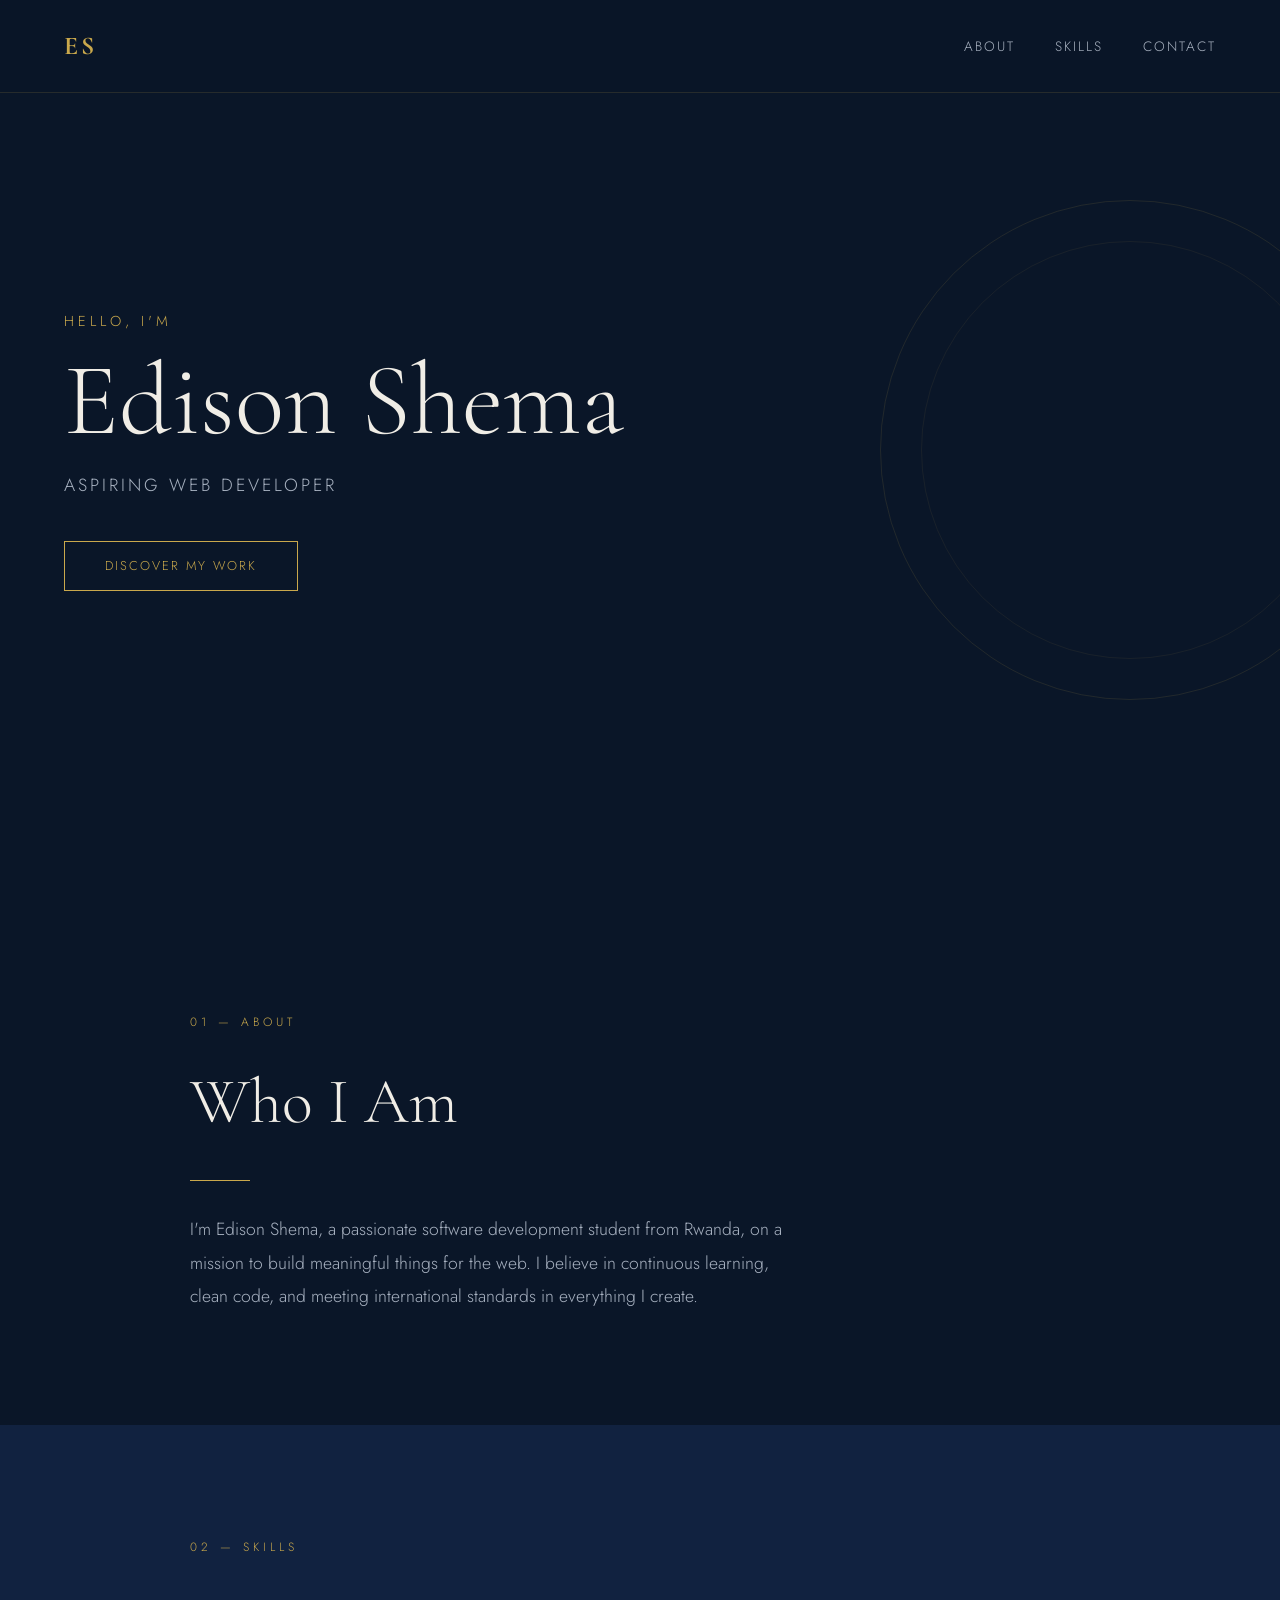
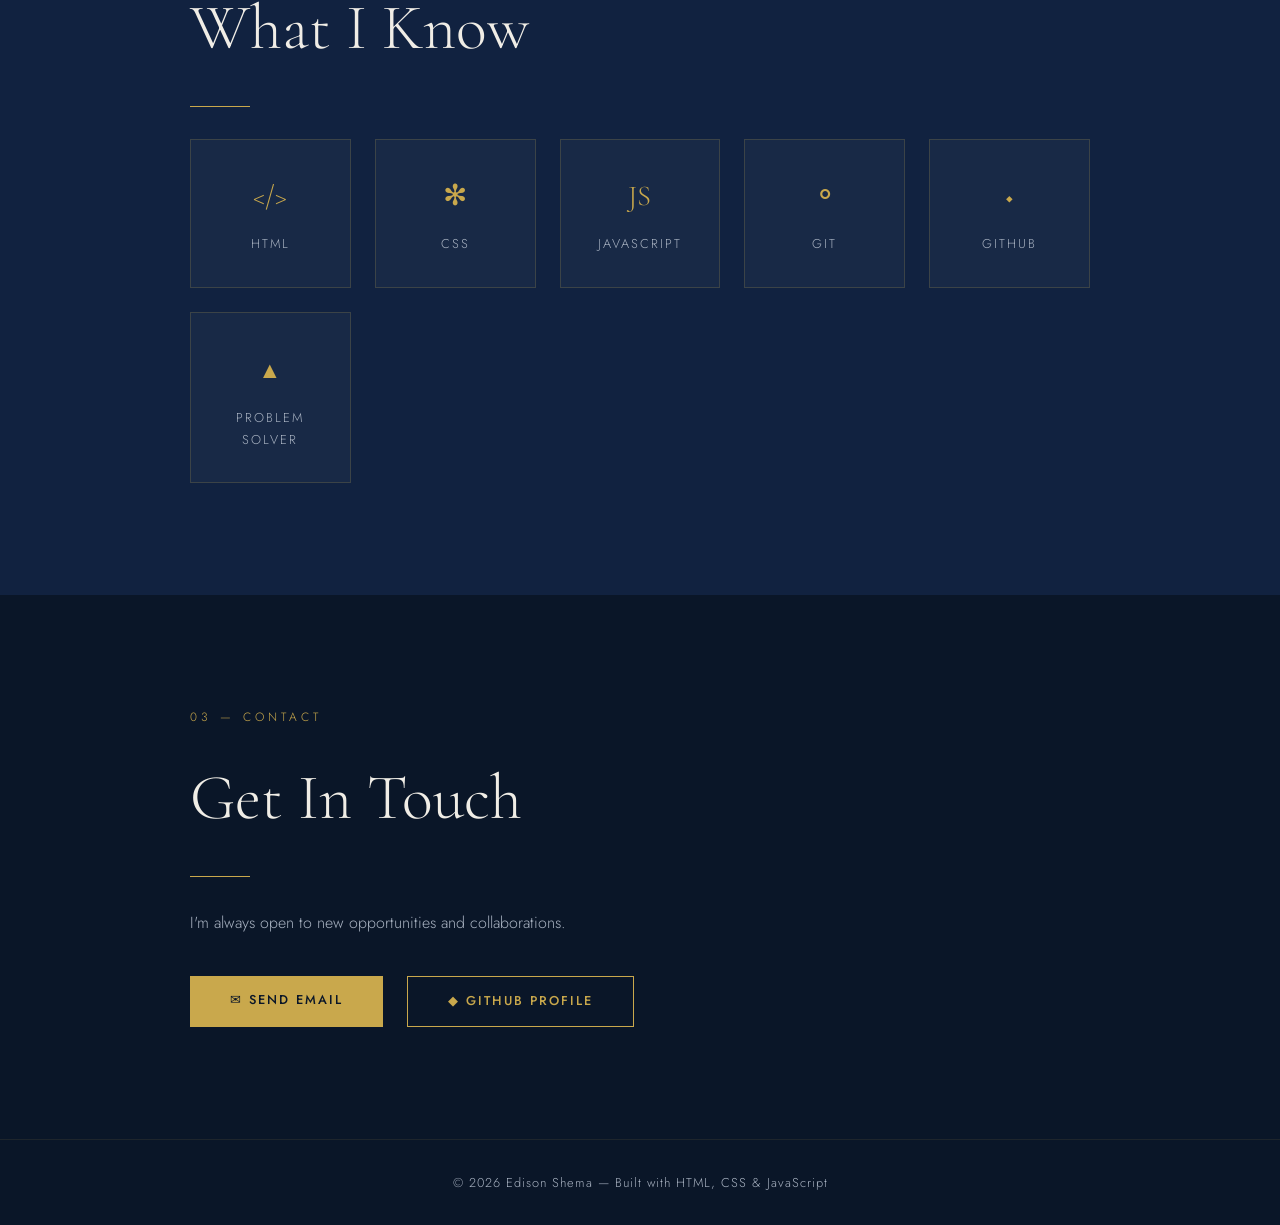
<file: my-portfolio/index.html>
<!DOCTYPE html>
<html lang="en">
<head>
  <meta charset="UTF-8" />
  <meta name="viewport" content="width=device-width, initial-scale=1.0"/>
  <title>Edison Shema | Portfolio</title>
  <link rel="stylesheet" href="style.css" />
  <link href="https://fonts.googleapis.com/css2?family=Cormorant+Garamond:wght@300;400;600;700&family=Jost:wght@300;400;500&display=swap" rel="stylesheet"/>
</head>
<body>

  <!-- NAVIGATION -->
  <nav class="navbar">
    <div class="nav-logo">ES</div>
    <ul class="nav-links">
      <li><a href="#about">About</a></li>
      <li><a href="#skills">Skills</a></li>
      <li><a href="#contact">Contact</a></li>
    </ul>
  </nav>

  <!-- HERO SECTION -->
  <section class="hero">
    <div class="hero-content">
      <p class="hero-greeting">Hello, I'm</p>
      <h1 class="hero-name">Edison Shema</h1>
      <p class="hero-title">Aspiring Web Developer</p>
      <a href="#about" class="hero-btn">Discover My Work</a>
    </div>
    <div class="hero-decoration"></div>
  </section>

  <!-- ABOUT SECTION -->
  <section class="section" id="about">
    <div class="section-inner">
      <span class="section-label">01 — About</span>
      <h2 class="section-title">Who I Am</h2>
      <p class="about-text">
        I'm Edison Shema, a passionate software development student from Rwanda,
        on a mission to build meaningful things for the web. I believe in
        continuous learning, clean code, and meeting international standards in
        everything I create.
      </p>
    </div>
  </section>

  <!-- SKILLS SECTION -->
  <section class="section section-dark" id="skills">
    <div class="section-inner">
      <span class="section-label">02 — Skills</span>
      <h2 class="section-title">What I Know</h2>
      <div class="skills-grid">
        <div class="skill-card" data-skill="HTML">
          <div class="skill-icon">&#60;/&#62;</div>
          <p>HTML</p>
        </div>
        <div class="skill-card" data-skill="CSS">
          <div class="skill-icon">&#10043;</div>
          <p>CSS</p>
        </div>
        <div class="skill-card" data-skill="JavaScript">
          <div class="skill-icon">JS</div>
          <p>JavaScript</p>
        </div>
        <div class="skill-card" data-skill="Git">
          <div class="skill-icon">&#9900;</div>
          <p>Git</p>
        </div>
        <div class="skill-card" data-skill="GitHub">
          <div class="skill-icon">&#9670;</div>
          <p>GitHub</p>
        </div>
        <div class="skill-card" data-skill="Problem Solver">
          <div class="skill-icon">&#9650;</div>
          <p>Problem Solver</p>
        </div>
      </div>
    </div>
  </section>

  <!-- CONTACT SECTION -->
  <section class="section" id="contact">
    <div class="section-inner">
      <span class="section-label">03 — Contact</span>
      <h2 class="section-title">Get In Touch</h2>
      <p class="contact-sub">I'm always open to new opportunities and collaborations.</p>
      <div class="contact-links">
        <a href="mailto:edison@example.com" class="contact-btn">
          ✉ Send Email
        </a>
        <a href="https://github.com/edisonshema25eba-hash" target="_blank" class="contact-btn outline">
          &#9670; GitHub Profile
        </a>
      </div>
    </div>
  </section>

  <!-- FOOTER -->
  <footer class="footer">
    <p>© 2026 Edison Shema — Built with HTML, CSS & JavaScript</p>
  </footer>

  <script src="script.js"></script>
</body>
</html>
</file>
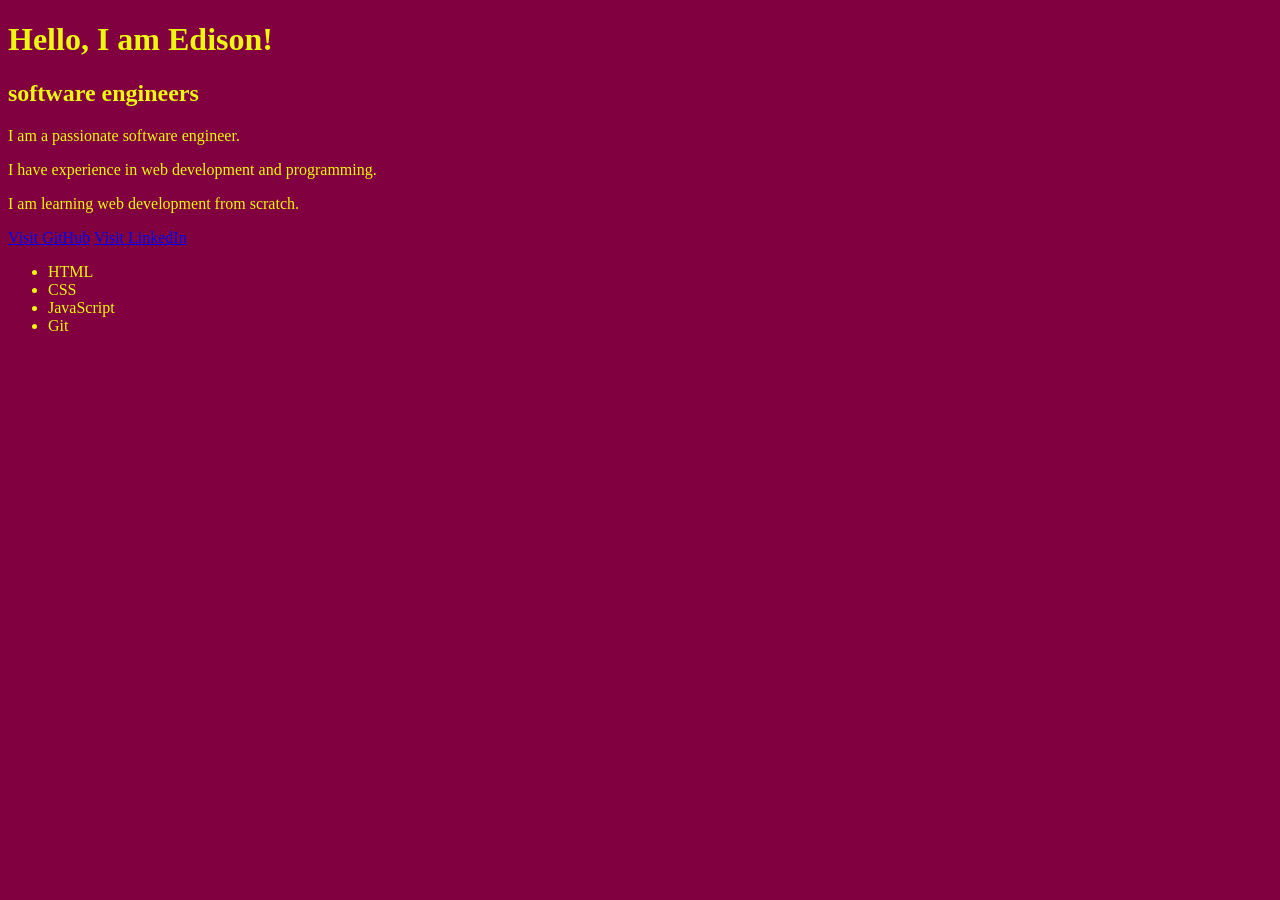
<file: lesson1.html>
<!DOCTYPE html>
<html>
    <head>
        <title>My First Web Page</title>
  <style>
    body {
      background-color: rgb(128, 0, 64);
      color: rgb(237, 248, 16);
    }
  </style>
</head>
  <body>
    <h1>Hello, I am Edison!</h1>
    <h2>software engineers</h2>
    <p>I am a passionate software engineer.</p>
    <p>I have experience in web development and programming.</p>
    <p>I am learning web development from scratch.</p>
    <a href="https://github.com">Visit GitHub</a>
    <a href="https://www.linkedin.com">Visit LinkedIn</a>
    <ul>
  <li>HTML</li>
  <li>CSS</li>
  <li>JavaScript</li>
  <li>Git</li>
</ul>
 </body>
</html>
</file>
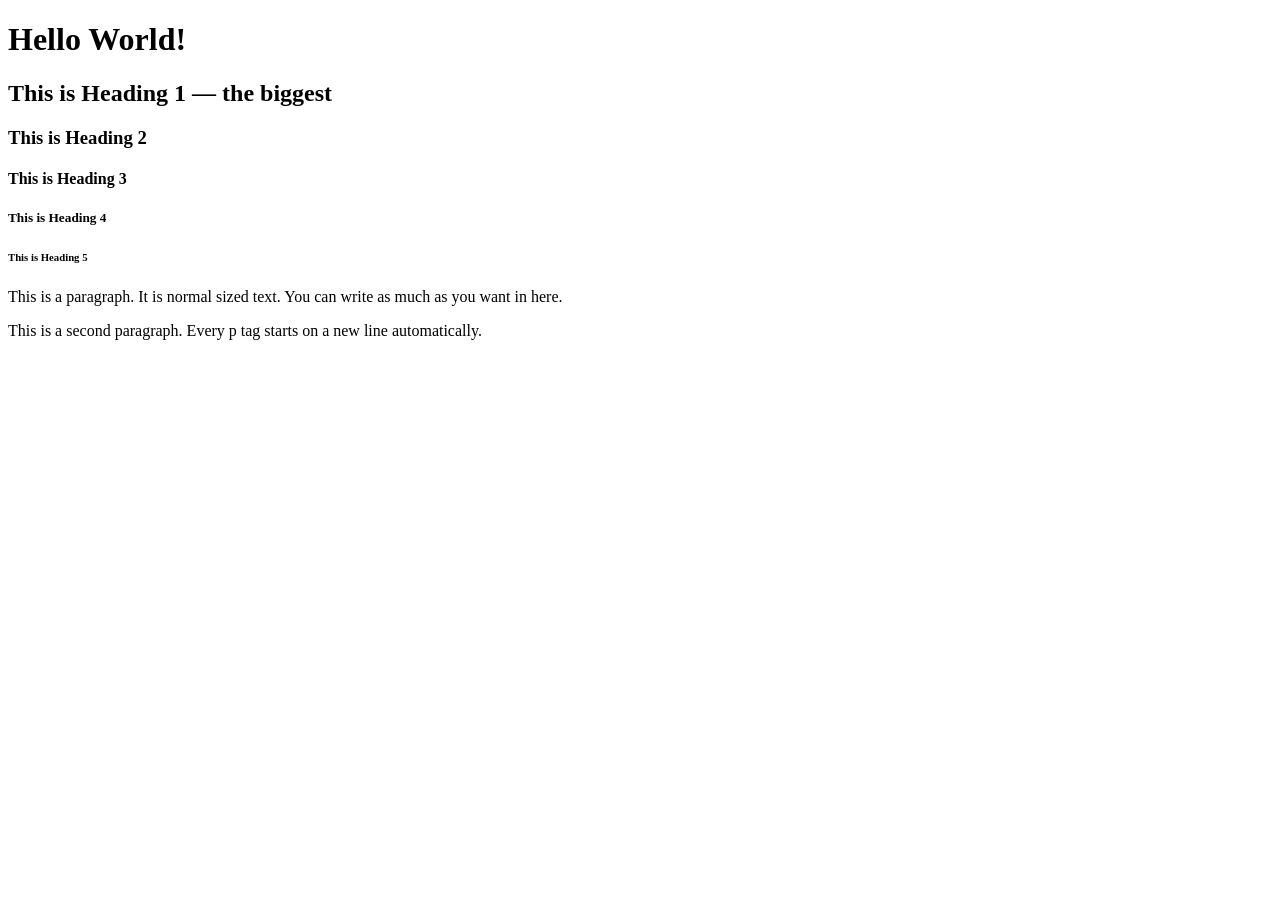
<file: my-portfolio/Untitled-1.html>
<!DOCTYPE html>
<html>

  <head>
    <title>My First Page</title>
  </head>

  <body>
  <h1>Hello World!</h1>
  <h2>This is Heading 1 — the biggest</h2>
  <h3>This is Heading 2</h3>
  <h4>This is Heading 3</h4>
  <h5>This is Heading 4</h5>
  <h6>This is Heading 5</h6>

  <p>This is a paragraph. It is normal sized text.
  You can write as much as you want in here.</p>

  <p>This is a second paragraph. Every p tag
  starts on a new line automatically.</p>
  </body>

</html>
</file>
<file: my-portfolio/style.css>
/* ==============================
   CSS VARIABLES — our color palette
   Think of these as named colors we reuse everywhere
================================ */
:root {
  --navy: #0a1628;
  --navy-mid: #112240;
  --navy-light: #1e3a5f;
  --gold: #c9a84c;
  --gold-light: #e8c97a;
  --white: #f0ede6;
  --gray: #a8b2c1;
  --font-display: 'Cormorant Garamond', serif;
  --font-body: 'Jost', sans-serif;
}

/* ==============================
   RESET — removes browser default styles
================================ */
* {
  margin: 0;
  padding: 0;
  box-sizing: border-box;
}

html {
  scroll-behavior: smooth; /* smooth scroll when clicking nav links */
}

body {
  background-color: var(--navy);
  color: var(--white);
  font-family: var(--font-body);
  font-weight: 300;
  line-height: 1.7;
}

/* ==============================
   NAVIGATION
================================ */
.navbar {
  position: fixed;        /* stays at top when scrolling */
  top: 0;
  width: 100%;
  display: flex;
  justify-content: space-between;
  align-items: center;
  padding: 1.5rem 4rem;
  background: rgba(10, 22, 40, 0.92);
  backdrop-filter: blur(10px);
  border-bottom: 1px solid rgba(201, 168, 76, 0.15);
  z-index: 100;
}

.nav-logo {
  font-family: var(--font-display);
  font-size: 1.6rem;
  font-weight: 700;
  color: var(--gold);
  letter-spacing: 3px;
}

.nav-links {
  list-style: none;
  display: flex;
  gap: 2.5rem;
}

.nav-links a {
  text-decoration: none;
  color: var(--gray);
  font-size: 0.85rem;
  letter-spacing: 2px;
  text-transform: uppercase;
  transition: color 0.3s ease;
}

.nav-links a:hover {
  color: var(--gold);
}

/* ==============================
   HERO SECTION
================================ */
.hero {
  min-height: 100vh;
  display: flex;
  align-items: center;
  padding: 0 4rem;
  position: relative;
  overflow: hidden;
}

/* decorative gold circle in background */
.hero-decoration {
  position: absolute;
  right: -100px;
  top: 50%;
  transform: translateY(-50%);
  width: 500px;
  height: 500px;
  border-radius: 50%;
  border: 1px solid rgba(201, 168, 76, 0.12);
  animation: pulse 4s ease-in-out infinite;
}

.hero-decoration::before {
  content: '';
  position: absolute;
  inset: 40px;
  border-radius: 50%;
  border: 1px solid rgba(201, 168, 76, 0.08);
}

@keyframes pulse {
  0%, 100% { transform: translateY(-50%) scale(1); opacity: 0.6; }
  50% { transform: translateY(-50%) scale(1.05); opacity: 1; }
}

.hero-content {
  max-width: 700px;
  animation: fadeUp 1s ease forwards;
}

@keyframes fadeUp {
  from { opacity: 0; transform: translateY(30px); }
  to   { opacity: 1; transform: translateY(0); }
}

.hero-greeting {
  color: var(--gold);
  letter-spacing: 4px;
  text-transform: uppercase;
  font-size: 0.9rem;
  margin-bottom: 1rem;
}

.hero-name {
  font-family: var(--font-display);
  font-size: clamp(3.5rem, 8vw, 7rem);
  font-weight: 300;
  line-height: 1;
  color: var(--white);
  margin-bottom: 1.2rem;
}

.hero-title {
  font-size: 1.1rem;
  color: var(--gray);
  letter-spacing: 3px;
  text-transform: uppercase;
  margin-bottom: 2.5rem;
}

.hero-btn {
  display: inline-block;
  padding: 0.85rem 2.5rem;
  border: 1px solid var(--gold);
  color: var(--gold);
  text-decoration: none;
  letter-spacing: 2px;
  text-transform: uppercase;
  font-size: 0.8rem;
  transition: all 0.3s ease;
}

.hero-btn:hover {
  background: var(--gold);
  color: var(--navy);
}

/* ==============================
   SECTIONS — shared styles
================================ */
.section {
  padding: 7rem 4rem;
}

.section-dark {
  background-color: var(--navy-mid);
}

.section-inner {
  max-width: 900px;
  margin: 0 auto;
}

.section-label {
  color: var(--gold);
  letter-spacing: 4px;
  text-transform: uppercase;
  font-size: 0.75rem;
  display: block;
  margin-bottom: 1rem;
}

.section-title {
  font-family: var(--font-display);
  font-size: clamp(2.5rem, 5vw, 4rem);
  font-weight: 300;
  margin-bottom: 2rem;
  position: relative;
  padding-bottom: 1.5rem;
}

/* gold underline on section titles */
.section-title::after {
  content: '';
  position: absolute;
  bottom: 0;
  left: 0;
  width: 60px;
  height: 1px;
  background: var(--gold);
}

/* ==============================
   ABOUT SECTION
================================ */
.about-text {
  font-size: 1.1rem;
  color: var(--gray);
  max-width: 600px;
  line-height: 1.9;
}

/* ==============================
   SKILLS GRID
================================ */
.skills-grid {
  display: grid;
  grid-template-columns: repeat(auto-fill, minmax(140px, 1fr));
  gap: 1.5rem;
  margin-top: 1rem;
}

.skill-card {
  background: rgba(255,255,255,0.03);
  border: 1px solid rgba(201, 168, 76, 0.2);
  padding: 2rem 1rem;
  text-align: center;
  cursor: default;
  transition: all 0.3s ease;
}

.skill-card:hover {
  background: rgba(201, 168, 76, 0.08);
  border-color: var(--gold);
  transform: translateY(-5px);
}

.skill-icon {
  font-size: 1.8rem;
  color: var(--gold);
  margin-bottom: 0.8rem;
  font-family: var(--font-display);
}

.skill-card p {
  font-size: 0.8rem;
  letter-spacing: 2px;
  text-transform: uppercase;
  color: var(--gray);
}

/* ==============================
   CONTACT SECTION
================================ */
.contact-sub {
  color: var(--gray);
  margin-bottom: 2.5rem;
  font-size: 1rem;
}

.contact-links {
  display: flex;
  gap: 1.5rem;
  flex-wrap: wrap;
}

.contact-btn {
  display: inline-block;
  padding: 0.85rem 2.5rem;
  background: var(--gold);
  color: var(--navy);
  text-decoration: none;
  letter-spacing: 2px;
  font-size: 0.8rem;
  text-transform: uppercase;
  font-weight: 500;
  transition: all 0.3s ease;
}

.contact-btn:hover {
  background: var(--gold-light);
}

.contact-btn.outline {
  background: transparent;
  border: 1px solid var(--gold);
  color: var(--gold);
}

.contact-btn.outline:hover {
  background: rgba(201, 168, 76, 0.1);
}

/* ==============================
   FOOTER
================================ */
.footer {
  text-align: center;
  padding: 2rem;
  border-top: 1px solid rgba(201, 168, 76, 0.1);
  color: var(--gray);
  font-size: 0.8rem;
  letter-spacing: 1px;
}
</file>
